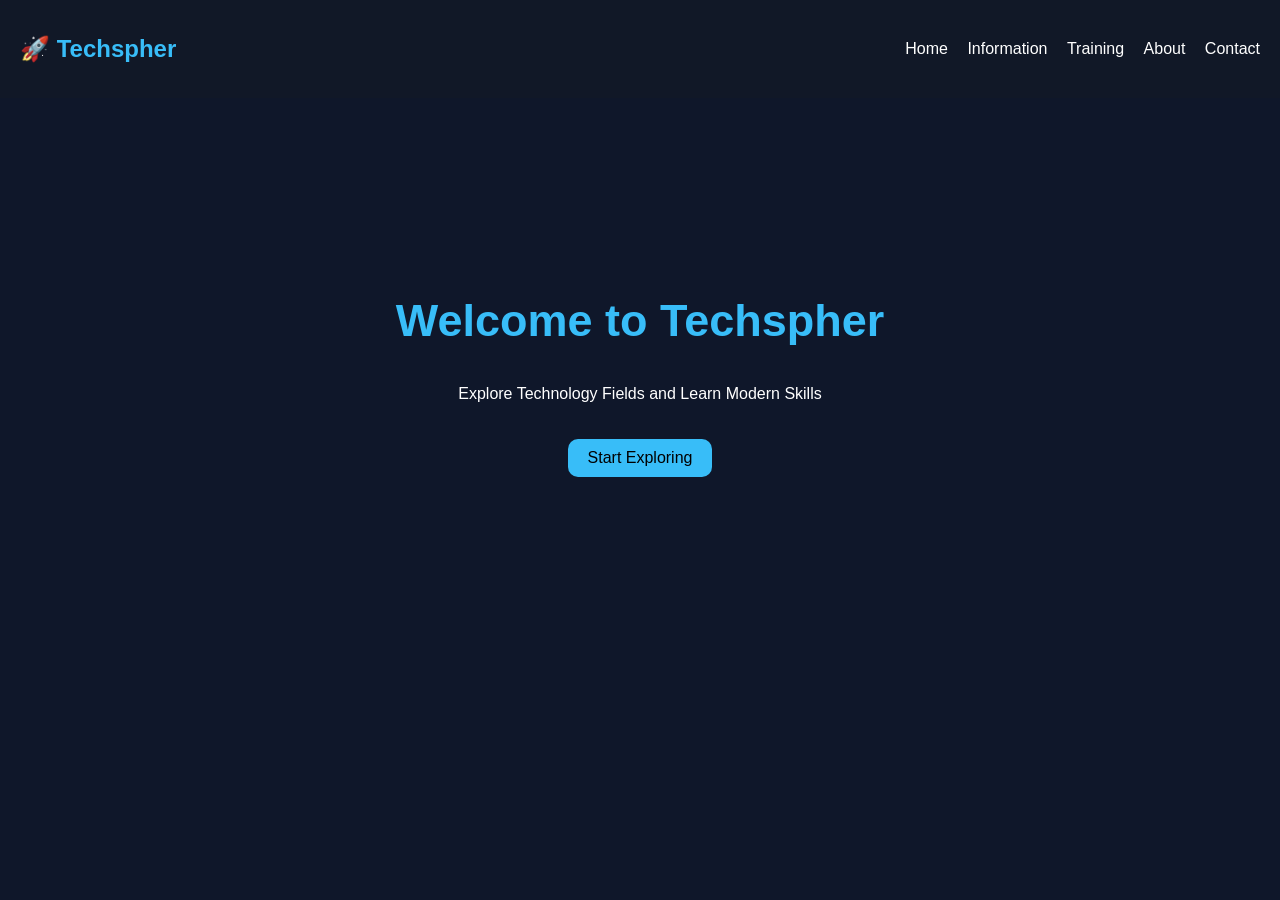
<file: index.html>
<!DOCTYPE html>
<html lang="en">
<head>
<meta charset="UTF-8">
<title>Techspher - Home</title>
<link rel="stylesheet" href="style.css">
</head>

<body>

<nav>
  <h2 class="logo">🚀 Techspher</h2>
  <div class="nav-links">
    <a href="index.html">Home</a>
    <a href="information.html">Information</a>
    <a href="training.html">Training</a>
    <a href="about.html">About</a>
    <a href="contact.html">Contact</a>
  </div>
</nav>

<section class="home">
  <h1>Welcome to Techspher</h1>
  <p>Explore Technology Fields and Learn Modern Skills</p>
  <a class="btn" href="information.html">Start Exploring</a>
</section>

<script src="script.js"></script>
</body>
</html>
</file>
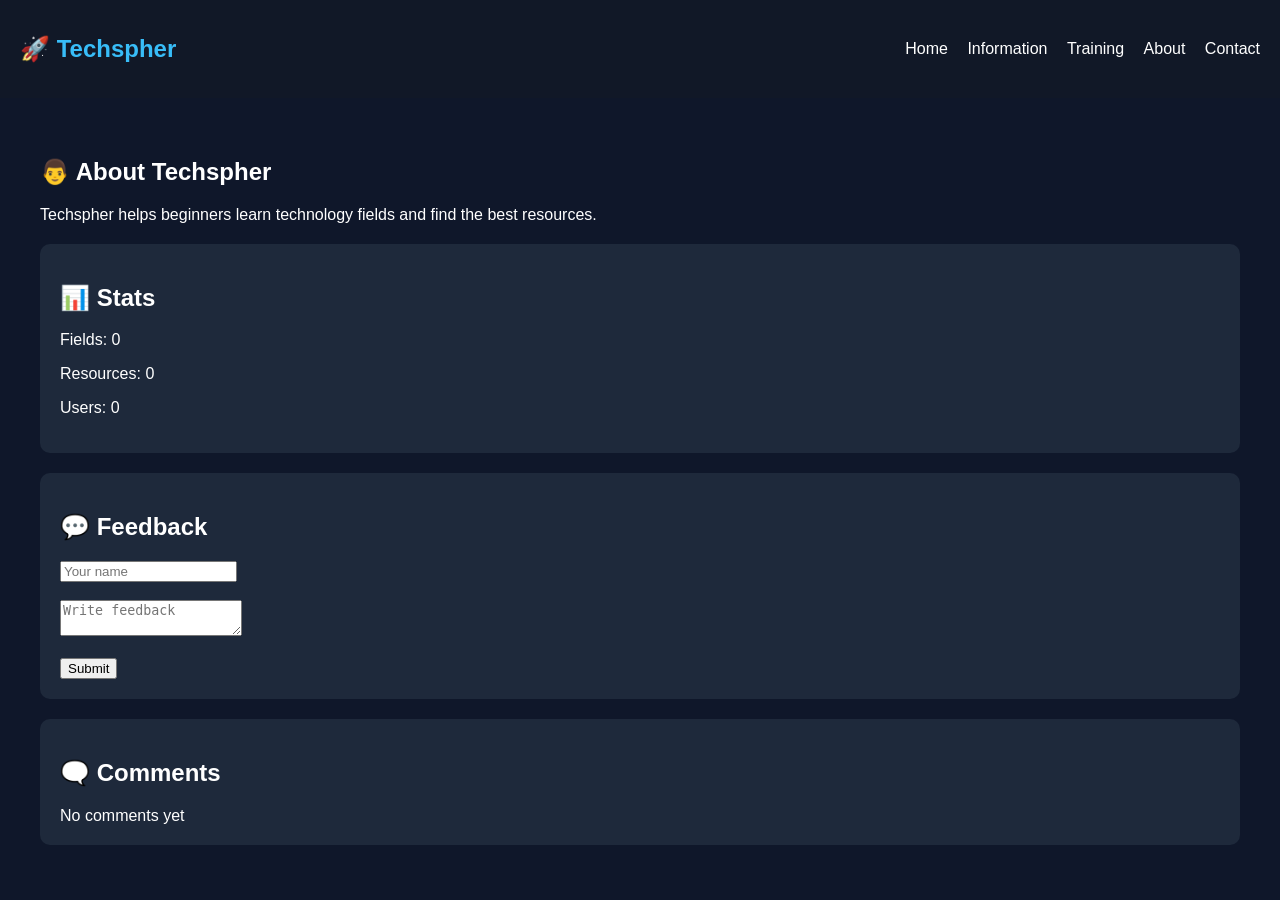
<file: about.html>
<!DOCTYPE html>
<html lang="en">
<head>
<meta charset="UTF-8">
<title>About - Techspher</title>
<link rel="stylesheet" href="style.css">
</head>

<body>

<nav>
  <h2 class="logo">🚀 Techspher</h2>
  <div class="nav-links">
    <a href="index.html">Home</a>
    <a href="information.html">Information</a>
    <a href="training.html">Training</a>
    <a href="about.html">About</a>
    <a href="contact.html">Contact</a>
  </div>
</nav>

<section>

<h1>👨 About Techspher</h1>

<p>
Techspher helps beginners learn technology fields and find the best resources.
</p>

<div class="card">
<h2>📊 Stats</h2>
<p>Fields: <span id="fields">0</span></p>
<p>Resources: <span id="resources">0</span></p>
<p>Users: <span id="users">0</span></p>
</div>

<div class="card">
<h2>💬 Feedback</h2>

<input type="text" id="name" placeholder="Your name">
<br><br>
<textarea id="comment" placeholder="Write feedback"></textarea>
<br><br>
<button onclick="addComment()">Submit</button>

</div>

<div class="card">
<h2>🗨️ Comments</h2>
<div id="commentList">No comments yet</div>
</div>

</section>

<script src="script.js"></script>
</body>
</html>
</file>
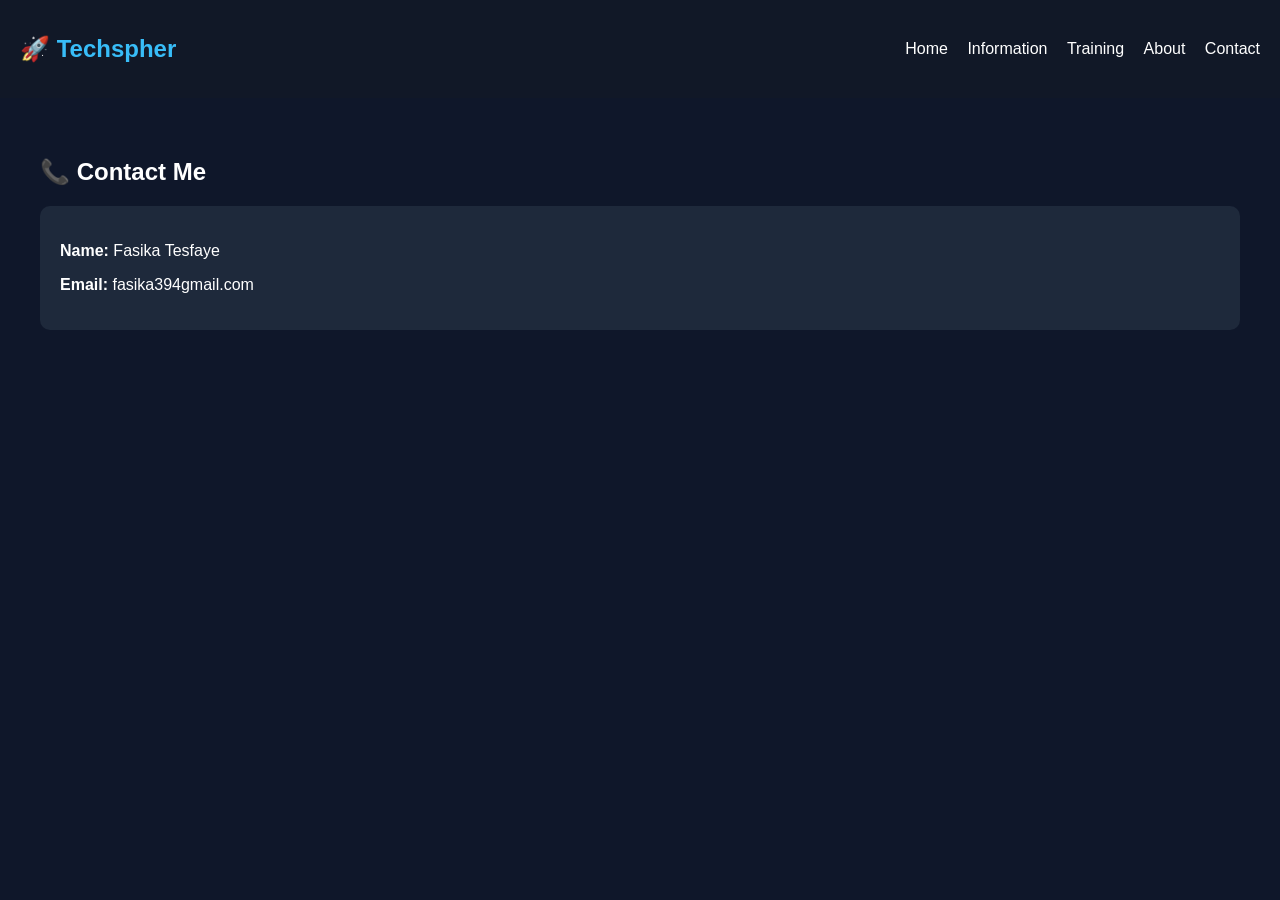
<file: contact.html>
<!DOCTYPE html>
<html lang="en">
<head>
<meta charset="UTF-8">
<title>Contact - Techspher</title>
<link rel="stylesheet" href="style.css">
</head>

<body>

<nav>
  <h2 class="logo">🚀 Techspher</h2>
  <div class="nav-links">
    <a href="index.html">Home</a>
    <a href="information.html">Information</a>
    <a href="training.html">Training</a>
    <a href="about.html">About</a>
    <a href="contact.html">Contact</a>
  </div>
</nav>

<section>

<h1>📞 Contact Me</h1>

<div class="card">
<p><b>Name:</b> Fasika Tesfaye</p>
<p><b>Email:</b> fasika394gmail.com</p>
</div>

</section>

<script src="script.js"></script>
</body>
</html>
</file>
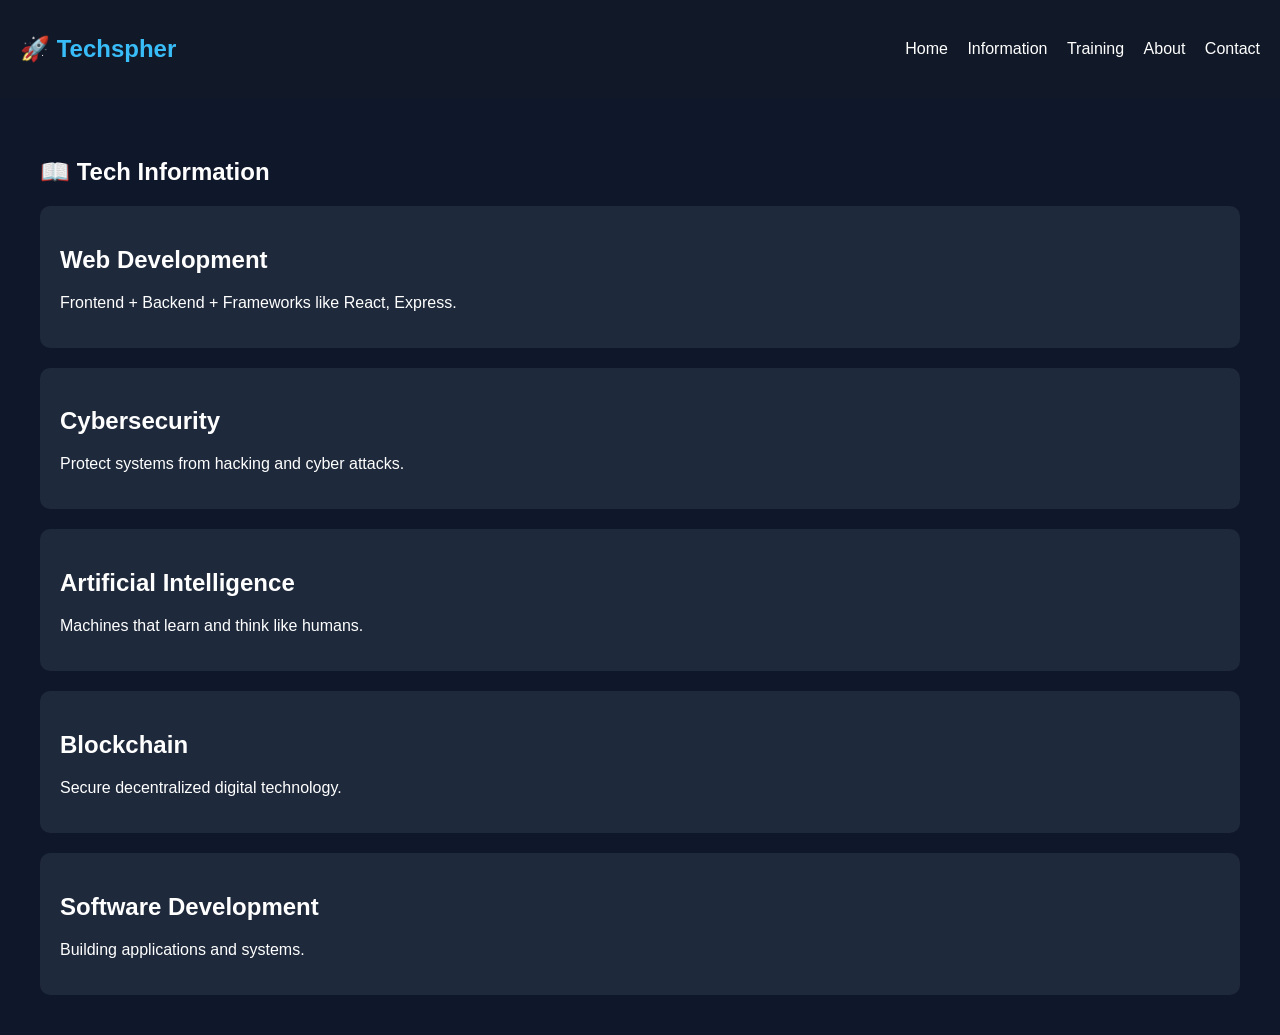
<file: information.html>
<!DOCTYPE html>
<html lang="en">
<head>
<meta charset="UTF-8">
<title>Information - Techspher</title>
<link rel="stylesheet" href="style.css">
</head>

<body>

<nav>
  <h2 class="logo">🚀 Techspher</h2>
  <div class="nav-links">
    <a href="index.html">Home</a>
    <a href="information.html">Information</a>
    <a href="training.html">Training</a>
    <a href="about.html">About</a>
    <a href="contact.html">Contact</a>
  </div>
</nav>

<section>

<h1>📖 Tech Information</h1>

<div class="card">
<h2>Web Development</h2>
<p>Frontend + Backend + Frameworks like React, Express.</p>
</div>

<div class="card">
<h2>Cybersecurity</h2>
<p>Protect systems from hacking and cyber attacks.</p>
</div>

<div class="card">
<h2>Artificial Intelligence</h2>
<p>Machines that learn and think like humans.</p>
</div>

<div class="card">
<h2>Blockchain</h2>
<p>Secure decentralized digital technology.</p>
</div>

<div class="card">
<h2>Software Development</h2>
<p>Building applications and systems.</p>
</div>

</section>

<script src="script.js"></script>
</body>
</html>
</file>
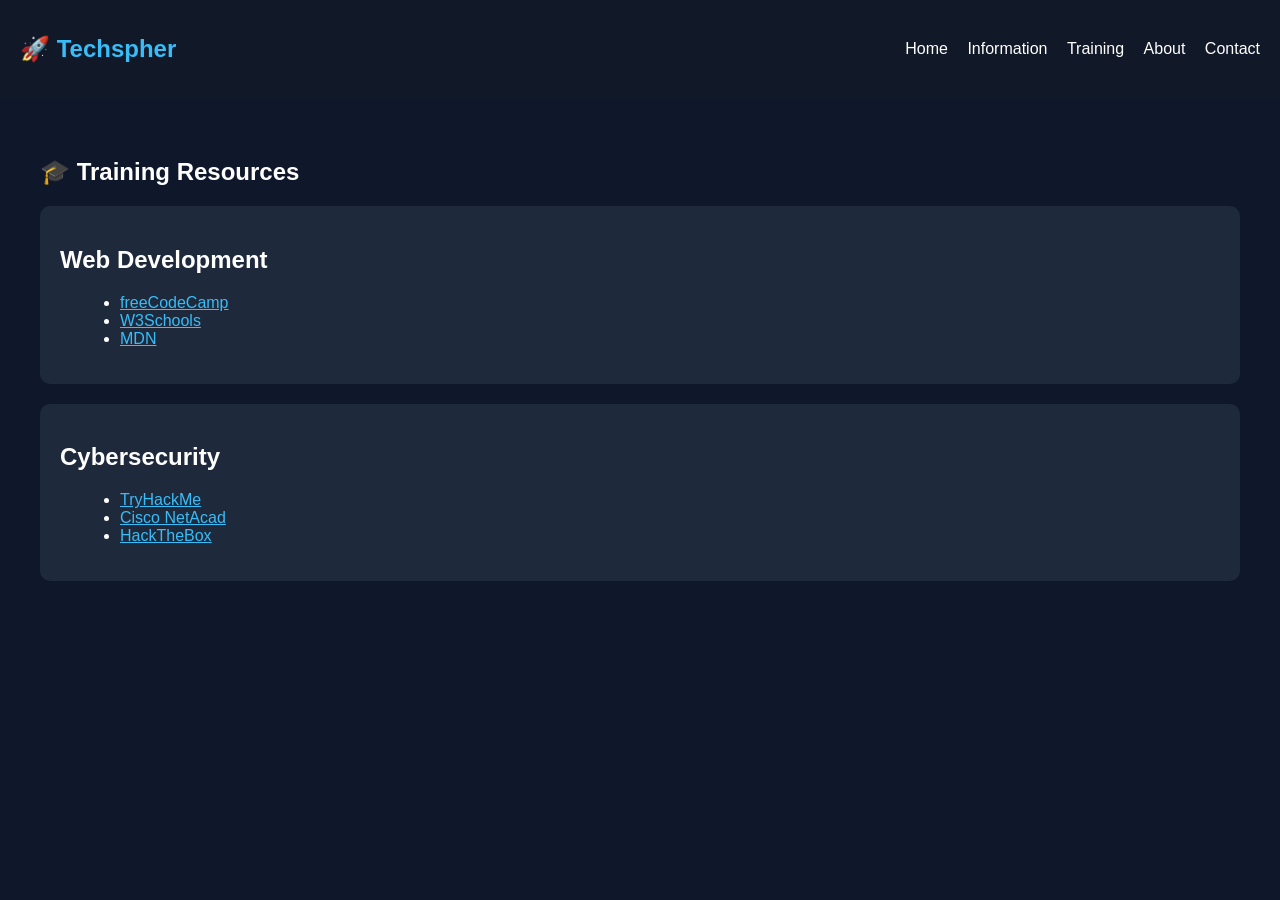
<file: training.html>
<!DOCTYPE html>
<html lang="en">
<head>
<meta charset="UTF-8">
<title>Training - Techspher</title>
<link rel="stylesheet" href="style.css">
</head>

<body>

<nav>
  <h2 class="logo">🚀 Techspher</h2>
  <div class="nav-links">
    <a href="index.html">Home</a>
    <a href="information.html">Information</a>
    <a href="training.html">Training</a>
    <a href="about.html">About</a>
    <a href="contact.html">Contact</a>
  </div>
</nav>

<section>

<h1>🎓 Training Resources</h1>

<div class="card">
<h2>Web Development</h2>
<ul>
<li><a href="https://www.freecodecamp.org" target="_blank">freeCodeCamp</a></li>
<li><a href="https://www.w3schools.com" target="_blank">W3Schools</a></li>
<li><a href="https://developer.mozilla.org" target="_blank">MDN</a></li>
</ul>
</div>

<div class="card">
<h2>Cybersecurity</h2>
<ul>
<li><a href="https://tryhackme.com" target="_blank">TryHackMe</a></li>
<li><a href="https://www.netacad.com" target="_blank">Cisco NetAcad</a></li>
<li><a href="https://www.hackthebox.com" target="_blank">HackTheBox</a></li>
</ul>
</div>

</section>

<script src="script.js"></script>
</body>
</html>
</file>
<file: style.css>
body{
    margin:0;
    font-family:Arial;
    background:#0f172a;
    color:white;
}

nav{
    background:#111827;
    display:flex;
    justify-content:space-between;
    padding:15px 20px;
    align-items:center;
}

.logo{
    color:#38bdf8;
}

.nav-links a{
    color:white;
    margin-left:15px;
    text-decoration:none;
}

.nav-links a:hover{
    color:#38bdf8;
}

.home{
    text-align:center;
    margin-top:120px;
}

.home h1{
    font-size:45px;
    color:#38bdf8;
}

.btn{
    display:inline-block;
    margin-top:20px;
    padding:10px 20px;
    background:#38bdf8;
    color:black;
    text-decoration:none;
    border-radius:10px;
}

section{
    padding:40px;
}

.card{
    background:#1e293b;
    padding:20px;
    margin-top:20px;
    border-radius:10px;
}

ul{
    margin-left:20px;
}

a{
    color:#38bdf8;
}
</file>
